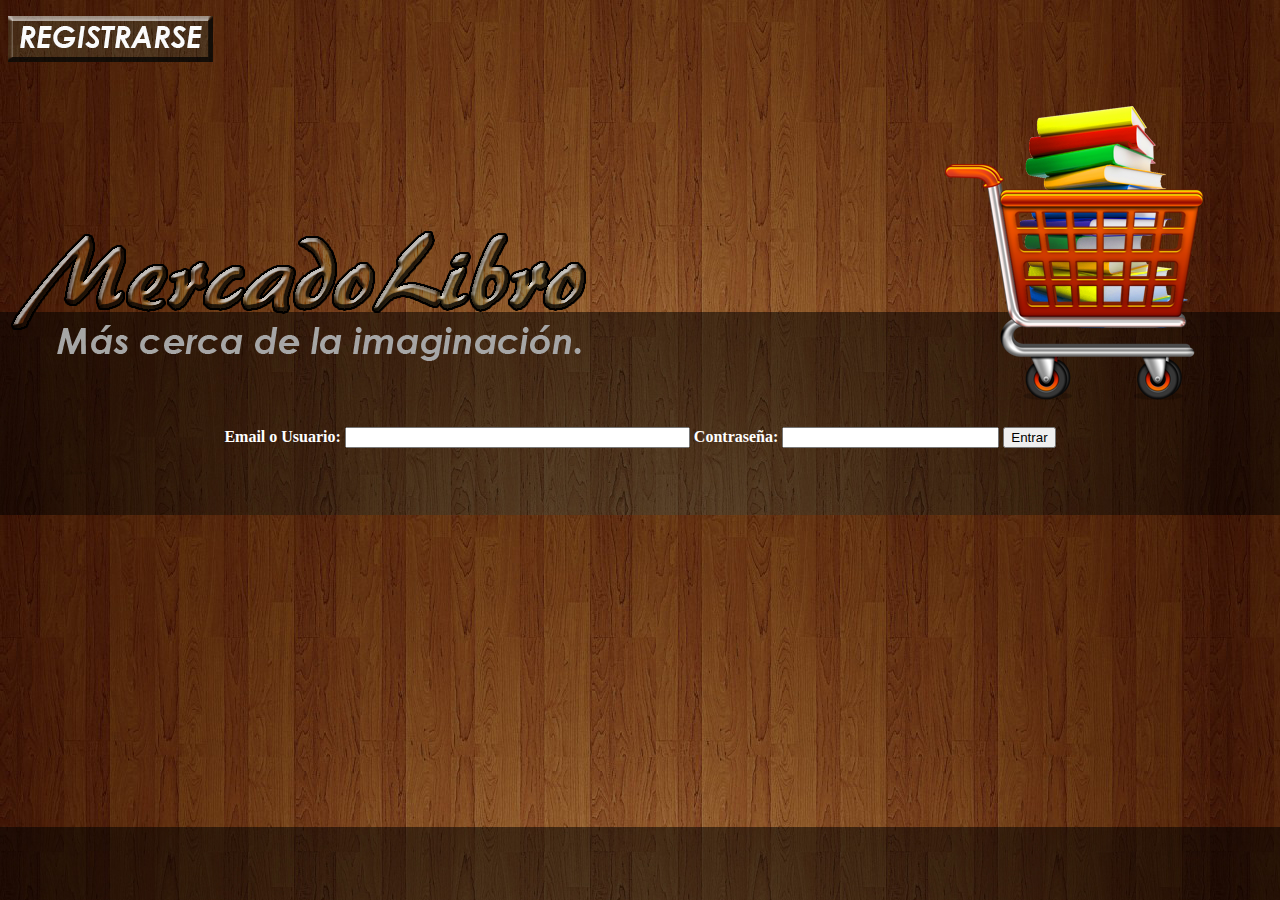
<file: index.html>
<!DOCTYPE html PUBLIC "-//W3C//DTD XHTML 1.0 Transitional//EN" "http://www.w3.org/TR/xhtml1/DTD/xhtml1-transitional.dtd">
<html xmlns="http://www.w3.org/1999/xhtml">
<head>
<link rel="shortcut icon" href="images/371578037.ico" >
<meta http-equiv="Content-Type" content="text/html; charset=utf-8" />
<title>Bienvenido a MercadoLibro</title>
<style type="text/css">
#form1 label {
	color: #FFF;
	font-weight: bold;
	font-family: "Comic Sans MS", cursive;
}
#form1 {
	color: #FFF;
	font-weight: bold;
}
#form1 #form1 {
	font-family: "Comic Sans MS", cursive;
}
a {
	font-size: medium;
}
body {
	background-image: url(images/fondo.jpg);
}
.imagen {
	background-image: url(../../../Documents/Sitio%20sin%20nombre%202/logo.png);
}
</style>
</head>

<body>
<p><a href="./Accion.php?controlador=Clientes&accion=registro"><img src="images/registro.jpg" width="205" height="46" alt="registro" /></a></p>
<table width="117%" height="331" border="0">
  <tr>
    <td width="62%" height="327"><p>&nbsp;</p>
      <p>&nbsp;</p>
    <p>&nbsp;</p>
    <p><img src="images/marca.png" width="575" height="130" /></p></td>
    <td width="38%"><div align="left"><img src="images/logo.png" width="340" height="316" /></div></td>
  </tr>
</table>
<form id="form1" name="form1" method="post" action="./Accion.php?controlador=Clientes&accion=login">
  <p align="center">
    <label for="Nombre">Email o Usuario:</label>
    <input name="txtUsuario" type="text" id="Nombre" value="" size="40" /> 
    <span>Contraseña: </span>
    <input name="txtContrasena" type="password" id="Nombre2" value="" size="24" /> 
    <input type="submit" name="Entrar" value="Entrar" />
  
</form>
</body>
</html>
</file>
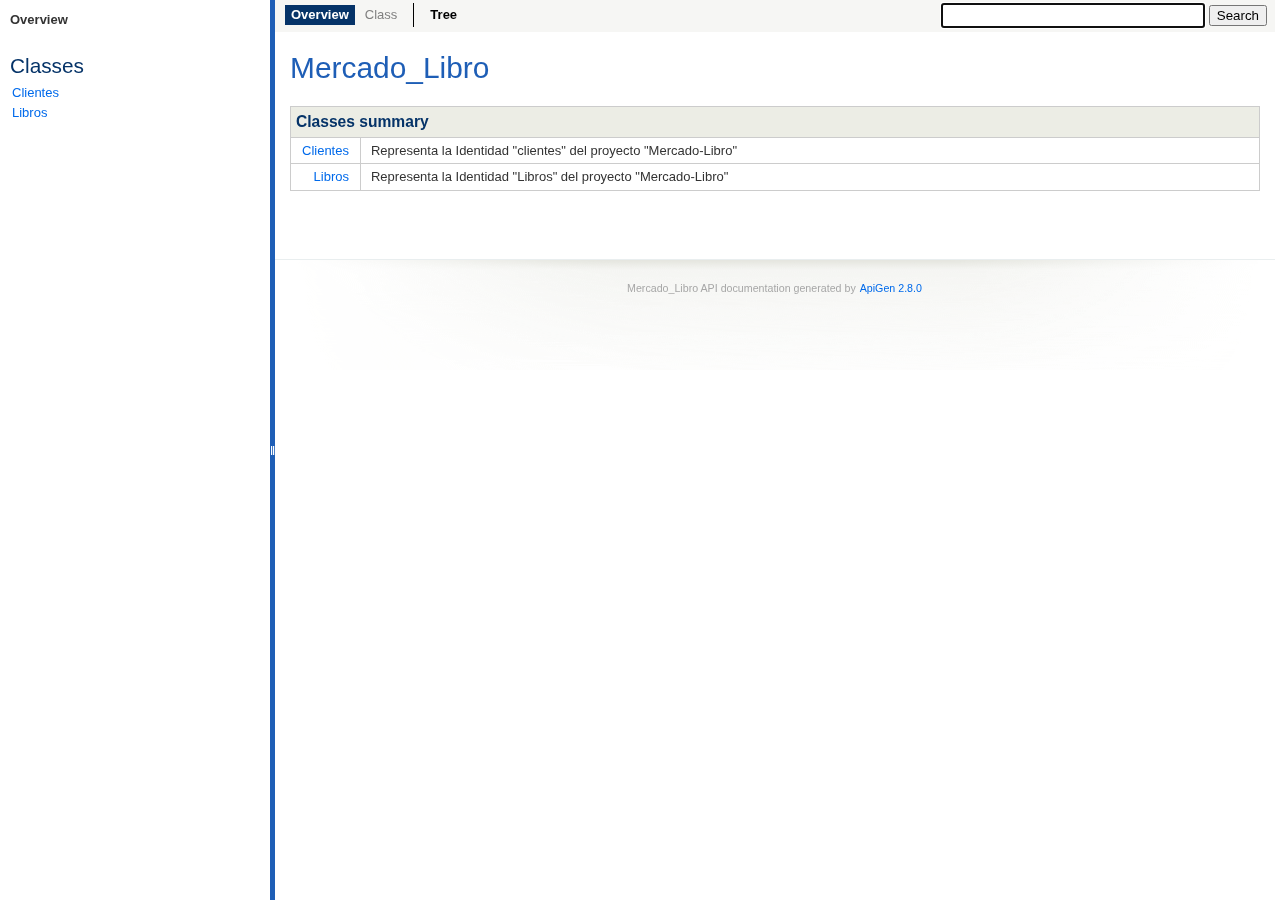
<file: Docs/index.html>
<!DOCTYPE html>
<html>
<head>
	<meta http-equiv="Content-Type" content="text/html; charset=utf-8" />
	<meta name="generator" content="ApiGen 2.8.0" />

	<title>Mercado_Libro</title>

	<script type="text/javascript" src="resources/combined.js"></script>
	<script type="text/javascript" src="elementlist.js"></script>
	<link rel="stylesheet" type="text/css" media="all" href="resources/style.css?3505392360" />

</head>

<body>
<div id="left">
	<div id="menu">
<span>Overview</span>

		<div id="groups">
		</div>



		<div id="elements">
			<h3>Classes</h3>
			<ul>
				<li><a href="class-Clientes.html">Clientes</a></li>
				<li><a href="class-Libros.html">Libros</a></li>
			</ul>





		</div>
	</div>
</div>

<div id="splitter"></div>

<div id="right">
<div id="rightInner">
	<form id="search">
		<input type="hidden" name="cx" value="" />
		<input type="hidden" name="ie" value="UTF-8" />
		<input type="text" name="q" class="text" autofocus />
		<input type="submit" value="Search" />
	</form>

	<div id="navigation">
		<ul>
			<li class="active">
<span>Overview</span>			</li>
			<li>
<span>Class</span>			</li>
		</ul>
		<ul>
			<li>
				<a href="tree.html" title="Tree view of classes, interfaces, traits and exceptions"><span>Tree</span></a>
			</li>
		</ul>
		<ul>
		</ul>
	</div>

<div id="content">
	<h1>Mercado_Libro</h1>





<table class="summary" id="classes">
<caption>Classes summary</caption>
<tr>
	<td class="name"><a href="class-Clientes.html">Clientes</a></td>
	<td>Representa la Identidad "clientes" del proyecto "Mercado-Libro"
<!-- by Texy2! --></td>
</tr>
<tr>
	<td class="name"><a href="class-Libros.html">Libros</a></td>
	<td>Representa la Identidad "Libros" del proyecto "Mercado-Libro"</td>
</tr>
</table>





</div>

	<div id="footer">
		Mercado_Libro API documentation generated by <a href="http://apigen.org">ApiGen 2.8.0</a>
	</div>
</div>
</div>
</body>
</html>
</file>
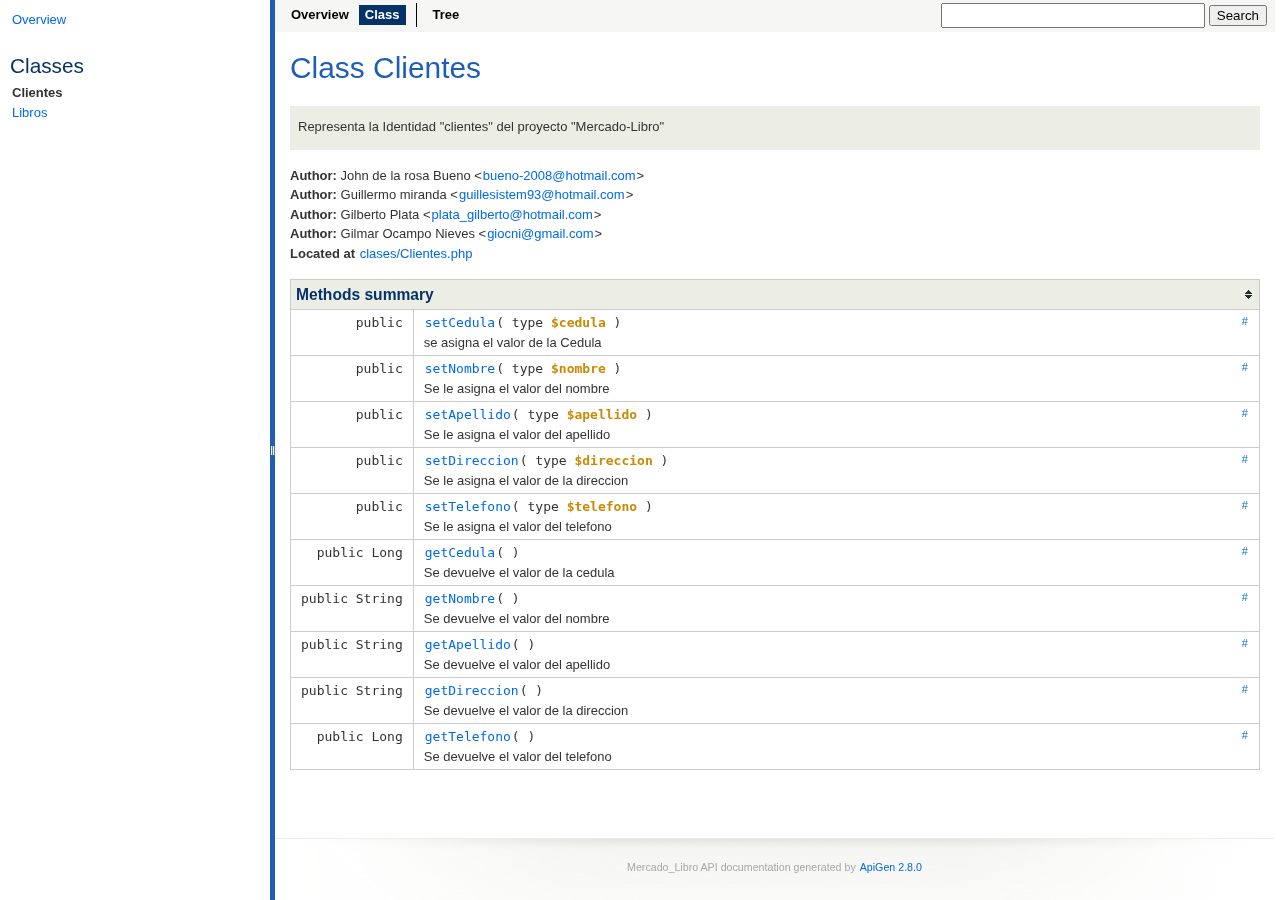
<file: Docs/class-Clientes.html>
<!DOCTYPE html>
<html>
<head>
	<meta http-equiv="Content-Type" content="text/html; charset=utf-8" />
	<meta name="generator" content="ApiGen 2.8.0" />

	<title>Class Clientes | Mercado_Libro</title>

	<script type="text/javascript" src="resources/combined.js?1092657665"></script>
	<script type="text/javascript" src="elementlist.js?1947875225"></script>
	<link rel="stylesheet" type="text/css" media="all" href="resources/style.css?3505392360" />

</head>

<body>
<div id="left">
	<div id="menu">
		<a href="index.html" title="Overview"><span>Overview</span></a>


		<div id="groups">
		</div>



		<div id="elements">
			<h3>Classes</h3>
			<ul>
				<li class="active"><a href="class-Clientes.html">Clientes</a></li>
				<li><a href="class-Libros.html">Libros</a></li>
			</ul>





		</div>
	</div>
</div>

<div id="splitter"></div>

<div id="right">
<div id="rightInner">
	<form id="search">
		<input type="hidden" name="cx" value="" />
		<input type="hidden" name="ie" value="UTF-8" />
		<input type="text" name="q" class="text" />
		<input type="submit" value="Search" />
	</form>

	<div id="navigation">
		<ul>
			<li>
				<a href="index.html" title="Overview"><span>Overview</span></a>
			</li>
			<li class="active">
<span>Class</span>			</li>
		</ul>
		<ul>
			<li>
				<a href="tree.html" title="Tree view of classes, interfaces, traits and exceptions"><span>Tree</span></a>
			</li>
		</ul>
		<ul>
		</ul>
	</div>

<div id="content" class="class">
	<h1>Class Clientes</h1>


	<div class="description">
	
<p>Representa la Identidad "clientes" del proyecto "Mercado-Libro"</p>

	</div>









	<div class="info">
		
		
		
		

				<b>Author:</b>
				John de la rosa Bueno &lt;<a
href="mailto:bueno-2008&#64;hotmail.com">bueno-2008&#64;<!---->hotmail.com</a>&gt;<br />
				<b>Author:</b>
				Guillermo miranda &lt;<a
href="mailto:guillesistem93&#64;hotmail.com">guillesistem93&#64;<!---->hotmail.com</a>&gt;<br />
				<b>Author:</b>
				Gilberto Plata &lt;<a
href="mailto:plata_gilberto&#64;hotmail.com">plata_gilberto&#64;<!---->hotmail.com</a>&gt;<br />
				<b>Author:</b>
				Gilmar Ocampo Nieves &lt;<a
href="mailto:giocni&#64;gmail.com">giocni&#64;<!---->gmail.com</a>&gt;<br />
		<b>Located at</b> <a href="source-class-Clientes.html#2-140" title="Go to source code">clases/Clientes.php</a><br />
	</div>



	<table class="summary" id="methods">
	<caption>Methods summary</caption>
	<tr data-order="setCedula" id="_setCedula">

		<td class="attributes"><code>
			 public 
			
			
			</code>
		</td>

		<td class="name"><div>
		<a class="anchor" href="#_setCedula">#</a>
		<code><a href="source-class-Clientes.html#48-55" title="Go to source code">setCedula</a>( <span>type <var>$cedula</var></span> )</code>

		<div class="description short">
			
<p>se asigna el valor de la Cedula</p>

		</div>

		<div class="description detailed hidden">
			
<p>se asigna el valor de la Cedula</p>



				<h4>Parameters</h4>
				<div class="list"><dl>
					<dt><var>$cedula</var></dt>
					<dd><code>type</code><br>Long</dd>
				</dl></div>





		</div>
		</div></td>
	</tr>
	<tr data-order="setNombre" id="_setNombre">

		<td class="attributes"><code>
			 public 
			
			
			</code>
		</td>

		<td class="name"><div>
		<a class="anchor" href="#_setNombre">#</a>
		<code><a href="source-class-Clientes.html#57-64" title="Go to source code">setNombre</a>( <span>type <var>$nombre</var></span> )</code>

		<div class="description short">
			
<p>Se le asigna el valor del nombre</p>

		</div>

		<div class="description detailed hidden">
			
<p>Se le asigna el valor del nombre</p>



				<h4>Parameters</h4>
				<div class="list"><dl>
					<dt><var>$nombre</var></dt>
					<dd><code>type</code><br>String</dd>
				</dl></div>





		</div>
		</div></td>
	</tr>
	<tr data-order="setApellido" id="_setApellido">

		<td class="attributes"><code>
			 public 
			
			
			</code>
		</td>

		<td class="name"><div>
		<a class="anchor" href="#_setApellido">#</a>
		<code><a href="source-class-Clientes.html#66-73" title="Go to source code">setApellido</a>( <span>type <var>$apellido</var></span> )</code>

		<div class="description short">
			
<p>Se le asigna el valor del apellido</p>

		</div>

		<div class="description detailed hidden">
			
<p>Se le asigna el valor del apellido</p>



				<h4>Parameters</h4>
				<div class="list"><dl>
					<dt><var>$apellido</var></dt>
					<dd><code>type</code><br>String</dd>
				</dl></div>





		</div>
		</div></td>
	</tr>
	<tr data-order="setDireccion" id="_setDireccion">

		<td class="attributes"><code>
			 public 
			
			
			</code>
		</td>

		<td class="name"><div>
		<a class="anchor" href="#_setDireccion">#</a>
		<code><a href="source-class-Clientes.html#75-82" title="Go to source code">setDireccion</a>( <span>type <var>$direccion</var></span> )</code>

		<div class="description short">
			
<p>Se le asigna el valor de la direccion</p>

		</div>

		<div class="description detailed hidden">
			
<p>Se le asigna el valor de la direccion</p>



				<h4>Parameters</h4>
				<div class="list"><dl>
					<dt><var>$direccion</var></dt>
					<dd><code>type</code><br>String</dd>
				</dl></div>





		</div>
		</div></td>
	</tr>
	<tr data-order="setTelefono" id="_setTelefono">

		<td class="attributes"><code>
			 public 
			
			
			</code>
		</td>

		<td class="name"><div>
		<a class="anchor" href="#_setTelefono">#</a>
		<code><a href="source-class-Clientes.html#84-91" title="Go to source code">setTelefono</a>( <span>type <var>$telefono</var></span> )</code>

		<div class="description short">
			
<p>Se le asigna el valor del telefono</p>

		</div>

		<div class="description detailed hidden">
			
<p>Se le asigna el valor del telefono</p>



				<h4>Parameters</h4>
				<div class="list"><dl>
					<dt><var>$telefono</var></dt>
					<dd><code>type</code><br>Long</dd>
				</dl></div>





		</div>
		</div></td>
	</tr>
	<tr data-order="getCedula" id="_getCedula">

		<td class="attributes"><code>
			 public 
			Long
			
			</code>
		</td>

		<td class="name"><div>
		<a class="anchor" href="#_getCedula">#</a>
		<code><a href="source-class-Clientes.html#96-103" title="Go to source code">getCedula</a>( )</code>

		<div class="description short">
			
<p>Se devuelve el valor de la cedula</p>

		</div>

		<div class="description detailed hidden">
			
<p>Se devuelve el valor de la cedula</p>




				<h4>Returns</h4>
				<div class="list">
					<code>Long</code><br />
				</div>




		</div>
		</div></td>
	</tr>
	<tr data-order="getNombre" id="_getNombre">

		<td class="attributes"><code>
			 public 
			String
			
			</code>
		</td>

		<td class="name"><div>
		<a class="anchor" href="#_getNombre">#</a>
		<code><a href="source-class-Clientes.html#105-112" title="Go to source code">getNombre</a>( )</code>

		<div class="description short">
			
<p>Se devuelve el valor del nombre</p>

		</div>

		<div class="description detailed hidden">
			
<p>Se devuelve el valor del nombre</p>




				<h4>Returns</h4>
				<div class="list">
					<code>String</code><br />
				</div>




		</div>
		</div></td>
	</tr>
	<tr data-order="getApellido" id="_getApellido">

		<td class="attributes"><code>
			 public 
			String
			
			</code>
		</td>

		<td class="name"><div>
		<a class="anchor" href="#_getApellido">#</a>
		<code><a href="source-class-Clientes.html#114-121" title="Go to source code">getApellido</a>( )</code>

		<div class="description short">
			
<p>Se devuelve el valor del apellido</p>

		</div>

		<div class="description detailed hidden">
			
<p>Se devuelve el valor del apellido</p>




				<h4>Returns</h4>
				<div class="list">
					<code>String</code><br />
				</div>




		</div>
		</div></td>
	</tr>
	<tr data-order="getDireccion" id="_getDireccion">

		<td class="attributes"><code>
			 public 
			String
			
			</code>
		</td>

		<td class="name"><div>
		<a class="anchor" href="#_getDireccion">#</a>
		<code><a href="source-class-Clientes.html#123-130" title="Go to source code">getDireccion</a>( )</code>

		<div class="description short">
			
<p>Se devuelve el valor de la direccion</p>

		</div>

		<div class="description detailed hidden">
			
<p>Se devuelve el valor de la direccion</p>




				<h4>Returns</h4>
				<div class="list">
					<code>String</code><br />
				</div>




		</div>
		</div></td>
	</tr>
	<tr data-order="getTelefono" id="_getTelefono">

		<td class="attributes"><code>
			 public 
			Long
			
			</code>
		</td>

		<td class="name"><div>
		<a class="anchor" href="#_getTelefono">#</a>
		<code><a href="source-class-Clientes.html#132-139" title="Go to source code">getTelefono</a>( )</code>

		<div class="description short">
			
<p>Se devuelve el valor del telefono</p>

		</div>

		<div class="description detailed hidden">
			
<p>Se devuelve el valor del telefono</p>




				<h4>Returns</h4>
				<div class="list">
					<code>Long</code><br />
				</div>




		</div>
		</div></td>
	</tr>
	</table>


















</div>

	<div id="footer">
		Mercado_Libro API documentation generated by <a href="http://apigen.org">ApiGen 2.8.0</a>
	</div>
</div>
</div>
</body>
</html>
</file>
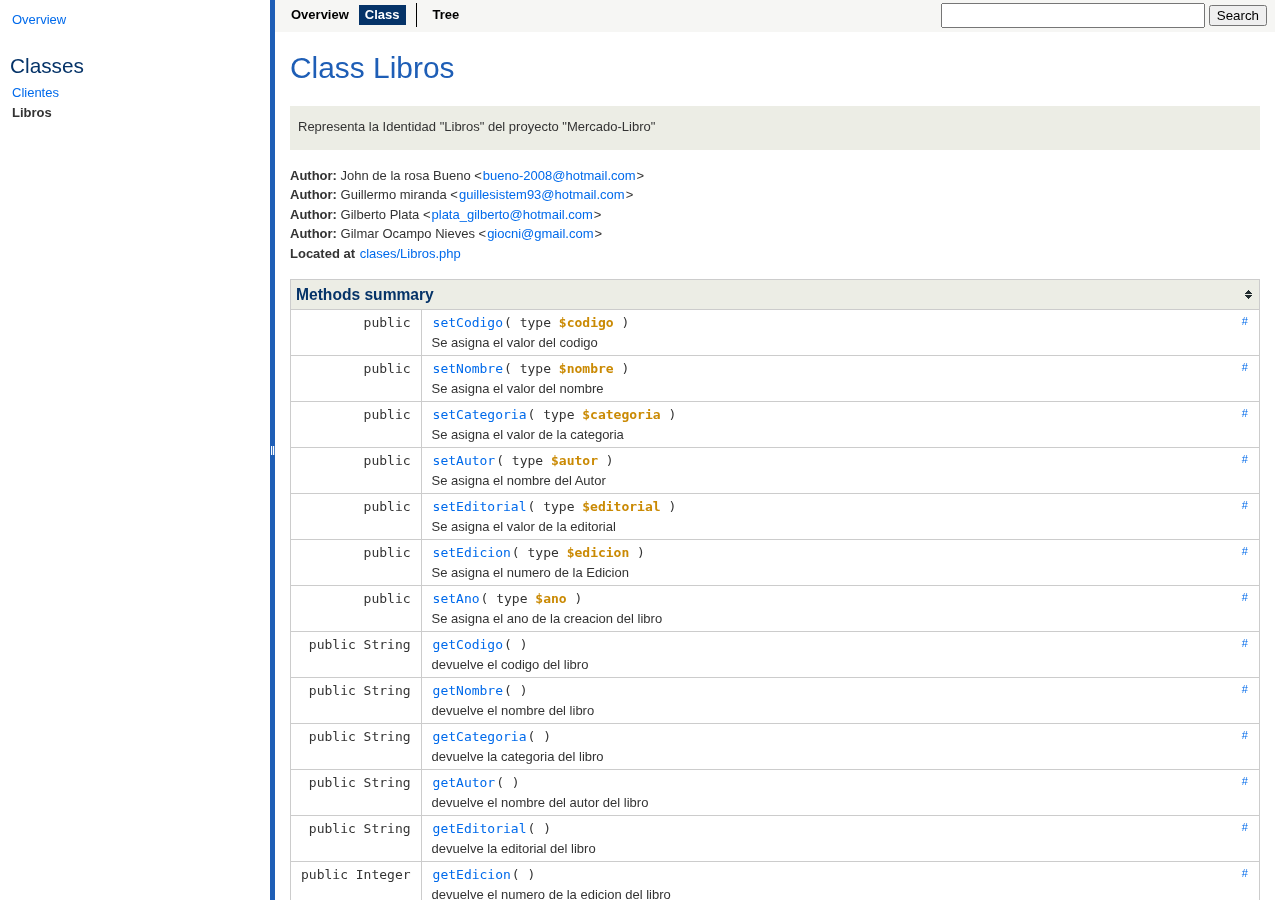
<file: Docs/class-Libros.html>
<!DOCTYPE html>
<html>
<head>
	<meta http-equiv="Content-Type" content="text/html; charset=utf-8" />
	<meta name="generator" content="ApiGen 2.8.0" />

	<title>Class Libros | Mercado_Libro</title>

	<script type="text/javascript" src="resources/combined.js?1092657665"></script>
	<script type="text/javascript" src="elementlist.js?1947875225"></script>
	<link rel="stylesheet" type="text/css" media="all" href="resources/style.css?3505392360" />

</head>

<body>
<div id="left">
	<div id="menu">
		<a href="index.html" title="Overview"><span>Overview</span></a>


		<div id="groups">
		</div>



		<div id="elements">
			<h3>Classes</h3>
			<ul>
				<li><a href="class-Clientes.html">Clientes</a></li>
				<li class="active"><a href="class-Libros.html">Libros</a></li>
			</ul>





		</div>
	</div>
</div>

<div id="splitter"></div>

<div id="right">
<div id="rightInner">
	<form id="search">
		<input type="hidden" name="cx" value="" />
		<input type="hidden" name="ie" value="UTF-8" />
		<input type="text" name="q" class="text" />
		<input type="submit" value="Search" />
	</form>

	<div id="navigation">
		<ul>
			<li>
				<a href="index.html" title="Overview"><span>Overview</span></a>
			</li>
			<li class="active">
<span>Class</span>			</li>
		</ul>
		<ul>
			<li>
				<a href="tree.html" title="Tree view of classes, interfaces, traits and exceptions"><span>Tree</span></a>
			</li>
		</ul>
		<ul>
		</ul>
	</div>

<div id="content" class="class">
	<h1>Class Libros</h1>


	<div class="description">
	
<p>Representa la Identidad "Libros" del proyecto "Mercado-Libro"</p>

	</div>









	<div class="info">
		
		
		
		

				<b>Author:</b>
				John de la rosa Bueno &lt;<a
href="mailto:bueno-2008&#64;hotmail.com">bueno-2008&#64;<!---->hotmail.com</a>&gt;<br />
				<b>Author:</b>
				Guillermo miranda &lt;<a
href="mailto:guillesistem93&#64;hotmail.com">guillesistem93&#64;<!---->hotmail.com</a>&gt;<br />
				<b>Author:</b>
				Gilberto Plata &lt;<a
href="mailto:plata_gilberto&#64;hotmail.com">plata_gilberto&#64;<!---->hotmail.com</a>&gt;<br />
				<b>Author:</b>
				Gilmar Ocampo Nieves &lt;<a
href="mailto:giocni&#64;gmail.com">giocni&#64;<!---->gmail.com</a>&gt;<br />
		<b>Located at</b> <a href="source-class-Libros.html#4-189" title="Go to source code">clases/Libros.php</a><br />
	</div>



	<table class="summary" id="methods">
	<caption>Methods summary</caption>
	<tr data-order="setCodigo" id="_setCodigo">

		<td class="attributes"><code>
			 public 
			
			
			</code>
		</td>

		<td class="name"><div>
		<a class="anchor" href="#_setCodigo">#</a>
		<code><a href="source-class-Libros.html#62-69" title="Go to source code">setCodigo</a>( <span>type <var>$codigo</var></span> )</code>

		<div class="description short">
			
<p>Se asigna el valor del codigo</p>

		</div>

		<div class="description detailed hidden">
			
<p>Se asigna el valor del codigo</p>



				<h4>Parameters</h4>
				<div class="list"><dl>
					<dt><var>$codigo</var></dt>
					<dd><code>type</code><br>String</dd>
				</dl></div>





		</div>
		</div></td>
	</tr>
	<tr data-order="setNombre" id="_setNombre">

		<td class="attributes"><code>
			 public 
			
			
			</code>
		</td>

		<td class="name"><div>
		<a class="anchor" href="#_setNombre">#</a>
		<code><a href="source-class-Libros.html#71-78" title="Go to source code">setNombre</a>( <span>type <var>$nombre</var></span> )</code>

		<div class="description short">
			
<p>Se asigna el valor del nombre</p>

		</div>

		<div class="description detailed hidden">
			
<p>Se asigna el valor del nombre</p>



				<h4>Parameters</h4>
				<div class="list"><dl>
					<dt><var>$nombre</var></dt>
					<dd><code>type</code><br>String</dd>
				</dl></div>





		</div>
		</div></td>
	</tr>
	<tr data-order="setCategoria" id="_setCategoria">

		<td class="attributes"><code>
			 public 
			
			
			</code>
		</td>

		<td class="name"><div>
		<a class="anchor" href="#_setCategoria">#</a>
		<code><a href="source-class-Libros.html#80-87" title="Go to source code">setCategoria</a>( <span>type <var>$categoria</var></span> )</code>

		<div class="description short">
			
<p>Se asigna el valor de la categoria</p>

		</div>

		<div class="description detailed hidden">
			
<p>Se asigna el valor de la categoria</p>



				<h4>Parameters</h4>
				<div class="list"><dl>
					<dt><var>$categoria</var></dt>
					<dd><code>type</code><br>String</dd>
				</dl></div>





		</div>
		</div></td>
	</tr>
	<tr data-order="setAutor" id="_setAutor">

		<td class="attributes"><code>
			 public 
			
			
			</code>
		</td>

		<td class="name"><div>
		<a class="anchor" href="#_setAutor">#</a>
		<code><a href="source-class-Libros.html#89-96" title="Go to source code">setAutor</a>( <span>type <var>$autor</var></span> )</code>

		<div class="description short">
			
<p>Se asigna el nombre del Autor</p>

		</div>

		<div class="description detailed hidden">
			
<p>Se asigna el nombre del Autor</p>



				<h4>Parameters</h4>
				<div class="list"><dl>
					<dt><var>$autor</var></dt>
					<dd><code>type</code><br>String</dd>
				</dl></div>





		</div>
		</div></td>
	</tr>
	<tr data-order="setEditorial" id="_setEditorial">

		<td class="attributes"><code>
			 public 
			
			
			</code>
		</td>

		<td class="name"><div>
		<a class="anchor" href="#_setEditorial">#</a>
		<code><a href="source-class-Libros.html#98-105" title="Go to source code">setEditorial</a>( <span>type <var>$editorial</var></span> )</code>

		<div class="description short">
			
<p>Se asigna el valor de la editorial</p>

		</div>

		<div class="description detailed hidden">
			
<p>Se asigna el valor de la editorial</p>



				<h4>Parameters</h4>
				<div class="list"><dl>
					<dt><var>$editorial</var></dt>
					<dd><code>type</code><br>String</dd>
				</dl></div>





		</div>
		</div></td>
	</tr>
	<tr data-order="setEdicion" id="_setEdicion">

		<td class="attributes"><code>
			 public 
			
			
			</code>
		</td>

		<td class="name"><div>
		<a class="anchor" href="#_setEdicion">#</a>
		<code><a href="source-class-Libros.html#107-114" title="Go to source code">setEdicion</a>( <span>type <var>$edicion</var></span> )</code>

		<div class="description short">
			
<p>Se asigna el numero de la Edicion</p>

		</div>

		<div class="description detailed hidden">
			
<p>Se asigna el numero de la Edicion</p>



				<h4>Parameters</h4>
				<div class="list"><dl>
					<dt><var>$edicion</var></dt>
					<dd><code>type</code><br>Integer</dd>
				</dl></div>





		</div>
		</div></td>
	</tr>
	<tr data-order="setAno" id="_setAno">

		<td class="attributes"><code>
			 public 
			
			
			</code>
		</td>

		<td class="name"><div>
		<a class="anchor" href="#_setAno">#</a>
		<code><a href="source-class-Libros.html#116-123" title="Go to source code">setAno</a>( <span>type <var>$ano</var></span> )</code>

		<div class="description short">
			
<p>Se asigna el ano de la creacion del libro</p>

		</div>

		<div class="description detailed hidden">
			
<p>Se asigna el ano de la creacion del libro</p>



				<h4>Parameters</h4>
				<div class="list"><dl>
					<dt><var>$ano</var></dt>
					<dd><code>type</code><br>Date</dd>
				</dl></div>





		</div>
		</div></td>
	</tr>
	<tr data-order="getCodigo" id="_getCodigo">

		<td class="attributes"><code>
			 public 
			String
			
			</code>
		</td>

		<td class="name"><div>
		<a class="anchor" href="#_getCodigo">#</a>
		<code><a href="source-class-Libros.html#127-134" title="Go to source code">getCodigo</a>( )</code>

		<div class="description short">
			
<p>devuelve el codigo del libro</p>

		</div>

		<div class="description detailed hidden">
			
<p>devuelve el codigo del libro</p>




				<h4>Returns</h4>
				<div class="list">
					<code>String</code><br />
				</div>




		</div>
		</div></td>
	</tr>
	<tr data-order="getNombre" id="_getNombre">

		<td class="attributes"><code>
			 public 
			String
			
			</code>
		</td>

		<td class="name"><div>
		<a class="anchor" href="#_getNombre">#</a>
		<code><a href="source-class-Libros.html#136-143" title="Go to source code">getNombre</a>( )</code>

		<div class="description short">
			
<p>devuelve el nombre del libro</p>

		</div>

		<div class="description detailed hidden">
			
<p>devuelve el nombre del libro</p>




				<h4>Returns</h4>
				<div class="list">
					<code>String</code><br />
				</div>




		</div>
		</div></td>
	</tr>
	<tr data-order="getCategoria" id="_getCategoria">

		<td class="attributes"><code>
			 public 
			String
			
			</code>
		</td>

		<td class="name"><div>
		<a class="anchor" href="#_getCategoria">#</a>
		<code><a href="source-class-Libros.html#145-152" title="Go to source code">getCategoria</a>( )</code>

		<div class="description short">
			
<p>devuelve la categoria del libro</p>

		</div>

		<div class="description detailed hidden">
			
<p>devuelve la categoria del libro</p>




				<h4>Returns</h4>
				<div class="list">
					<code>String</code><br />
				</div>




		</div>
		</div></td>
	</tr>
	<tr data-order="getAutor" id="_getAutor">

		<td class="attributes"><code>
			 public 
			String
			
			</code>
		</td>

		<td class="name"><div>
		<a class="anchor" href="#_getAutor">#</a>
		<code><a href="source-class-Libros.html#154-161" title="Go to source code">getAutor</a>( )</code>

		<div class="description short">
			
<p>devuelve el nombre del autor del libro</p>

		</div>

		<div class="description detailed hidden">
			
<p>devuelve el nombre del autor del libro</p>




				<h4>Returns</h4>
				<div class="list">
					<code>String</code><br />
				</div>




		</div>
		</div></td>
	</tr>
	<tr data-order="getEditorial" id="_getEditorial">

		<td class="attributes"><code>
			 public 
			String
			
			</code>
		</td>

		<td class="name"><div>
		<a class="anchor" href="#_getEditorial">#</a>
		<code><a href="source-class-Libros.html#163-170" title="Go to source code">getEditorial</a>( )</code>

		<div class="description short">
			
<p>devuelve la editorial del libro</p>

		</div>

		<div class="description detailed hidden">
			
<p>devuelve la editorial del libro</p>




				<h4>Returns</h4>
				<div class="list">
					<code>String</code><br />
				</div>




		</div>
		</div></td>
	</tr>
	<tr data-order="getEdicion" id="_getEdicion">

		<td class="attributes"><code>
			 public 
			Integer
			
			</code>
		</td>

		<td class="name"><div>
		<a class="anchor" href="#_getEdicion">#</a>
		<code><a href="source-class-Libros.html#172-179" title="Go to source code">getEdicion</a>( )</code>

		<div class="description short">
			
<p>devuelve el numero de la edicion del libro</p>

		</div>

		<div class="description detailed hidden">
			
<p>devuelve el numero de la edicion del libro</p>




				<h4>Returns</h4>
				<div class="list">
					<code>Integer</code><br />
				</div>




		</div>
		</div></td>
	</tr>
	<tr data-order="getAno" id="_getAno">

		<td class="attributes"><code>
			 public 
			Date
			
			</code>
		</td>

		<td class="name"><div>
		<a class="anchor" href="#_getAno">#</a>
		<code><a href="source-class-Libros.html#181-188" title="Go to source code">getAno</a>( )</code>

		<div class="description short">
			
<p>devuelve el anio de la creacion del libro</p>

		</div>

		<div class="description detailed hidden">
			
<p>devuelve el anio de la creacion del libro</p>




				<h4>Returns</h4>
				<div class="list">
					<code>Date</code><br />
				</div>




		</div>
		</div></td>
	</tr>
	</table>


















</div>

	<div id="footer">
		Mercado_Libro API documentation generated by <a href="http://apigen.org">ApiGen 2.8.0</a>
	</div>
</div>
</div>
</body>
</html>
</file>
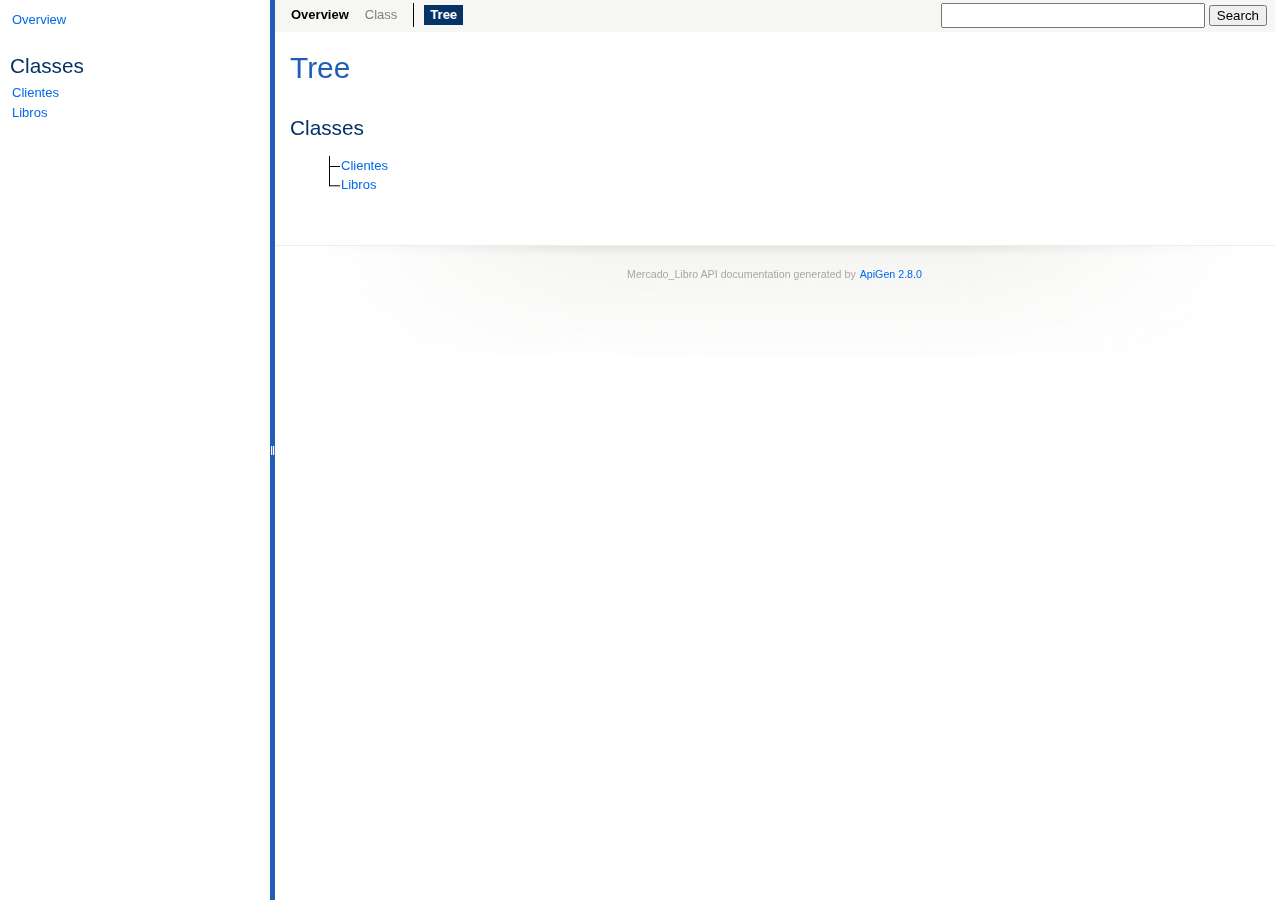
<file: Docs/tree.html>
<!DOCTYPE html>
<html>
<head>
	<meta http-equiv="Content-Type" content="text/html; charset=utf-8" />
	<meta name="generator" content="ApiGen 2.8.0" />

	<title>Tree | Mercado_Libro</title>

	<script type="text/javascript" src="resources/combined.js?1092657665"></script>
	<script type="text/javascript" src="elementlist.js?1947875225"></script>
	<link rel="stylesheet" type="text/css" media="all" href="resources/style.css?3505392360" />

</head>

<body>
<div id="left">
	<div id="menu">
		<a href="index.html" title="Overview"><span>Overview</span></a>


		<div id="groups">
		</div>



		<div id="elements">
			<h3>Classes</h3>
			<ul>
				<li><a href="class-Clientes.html">Clientes</a></li>
				<li><a href="class-Libros.html">Libros</a></li>
			</ul>





		</div>
	</div>
</div>

<div id="splitter"></div>

<div id="right">
<div id="rightInner">
	<form id="search">
		<input type="hidden" name="cx" value="" />
		<input type="hidden" name="ie" value="UTF-8" />
		<input type="text" name="q" class="text" />
		<input type="submit" value="Search" />
	</form>

	<div id="navigation">
		<ul>
			<li>
				<a href="index.html" title="Overview"><span>Overview</span></a>
			</li>
			<li>
<span>Class</span>			</li>
		</ul>
		<ul>
			<li class="active">
<span>Tree</span>			</li>
		</ul>
		<ul>
		</ul>
	</div>

<div id="content">
	<h1>Tree</h1>

		<h3>Classes</h3>
<div class="tree">
	<ul>

			<li><div class="notlast"><a href="class-Clientes.html"><span>Clientes</span></a>
			
			
			</div>

				</li>

			<li class="last"><div class="last"><a href="class-Libros.html"><span>Libros</span></a>
			
			
			</div>

		</li>
		
	</ul>
</div>



</div>

	<div id="footer">
		Mercado_Libro API documentation generated by <a href="http://apigen.org">ApiGen 2.8.0</a>
	</div>
</div>
</div>
</body>
</html>
</file>
<file: Docs/resources/style.css>
/*!
 * ApiGen 2.8.0 - API documentation generator for PHP 5.3+
 *
 * Copyright (c) 2010-2011 David Grudl (http://davidgrudl.com)
 * Copyright (c) 2011-2012 Jaroslav Hanslík (https://github.com/kukulich)
 * Copyright (c) 2011-2012 Ondřej Nešpor (https://github.com/Andrewsville)
 *
 * For the full copyright and license information, please view
 * the file LICENSE.md that was distributed with this source code.
 */

body {
	font: 13px/1.5 Verdana, 'Geneva CE', lucida, sans-serif;
	margin: 0;
	padding: 0;
	background: #ffffff;
	color: #333333;
}

h1, h2, h3, h4, caption {
	font-family: 'Trebuchet MS', 'Geneva CE', lucida, sans-serif;
	color: #053368;
}

h1 {
	color: #1e5eb6;
	font-size: 230%;
	font-weight: normal;
	margin: .3em 0;
}

h2 {
	color: #1e5eb6;
	font-size: 150%;
	font-weight: normal;
	margin: -.3em 0 .3em 0;
}

h3 {
	font-size: 1.6em;
	font-weight: normal;
	margin-bottom: 2px;
}

h4 {
	font-size: 100%;
	font-weight: bold;
	padding: 0;
	margin: 0;
}

caption {
	border: 1px solid #cccccc;
	background: #ecede5;
	font-weight: bold;
	font-size: 1.2em;
	padding: 3px 5px;
	text-align: left;
	margin-bottom: 0;
}

p {
	margin: .7em 0 1em;
	padding: 0;
}

hr {
	margin: 2em 0 1em;
	border: none;
	border-top: 1px solid #cccccc;
	height: 0;
}

a {
	color: #006aeb;
	padding: 3px 1px;
	text-decoration: none;
}

h1 a {
	color: #1e5eb6;
}

a:hover, a:active, a:focus, a:hover b, a:hover var {
	background-color: #006aeb;
	color: #ffffff !important;
}

code, var, pre {
	font-family: monospace;
}

var {
	font-weight: bold;
	font-style: normal;
	color: #ca8a04;
}

pre {
	margin: 0;
}

code a b {
	color: #000000;
}

.deprecated {
	text-decoration: line-through;
}

.invalid {
	color: #e71818;
}

.hidden {
	display: none;
}

/* Left side */
#left {
	overflow: auto;
	width: 270px;
	height: 100%;
	position: fixed;
}

/* Menu */
#menu {
	padding: 10px;
}

#menu ul {
	list-style: none;
	padding: 0;
	margin: 0;
}

#menu ul ul {
	padding-left: 10px;
}

#menu li {
	white-space: nowrap;
	position: relative;
}

#menu a {
	display: block;
	padding: 0 2px;
}

#menu .active > a, #menu > span {
	color: #333333;
	background: none;
	font-weight: bold;
}

#menu .active > a.invalid {
	color: #e71818;
}

#menu .active > a:hover, #menu .active > a:active, #menu .active > a:focus {
	background-color: #006aeb;
}

#menu #groups span {
	position: absolute;
	top: 4px;
	right: 2px;
	cursor: pointer;
	display: block;
	width: 12px;
	height: 12px;
	background: url('collapsed.png') transparent 0 0 no-repeat;
}

#menu #groups span:hover {
	background-position: -12px 0;
}

#menu #groups span.collapsed {
	background-position: 0 -12px;
}

#menu #groups span.collapsed:hover {
	background-position: -12px -12px;
}

#menu #groups ul.collapsed {
	display: none;
}

/* Right side */
#right {
	overflow: auto;
	margin-left: 275px;
	height: 100%;
	position: fixed;
	left: 0;
	right: 0;
}

#rightInner {
	max-width: 1000px;
	min-width: 350px;
}

/* Search */
#search {
	float: right;
	margin: 3px 8px;
}

#search input.text {
	padding: 3px 5px;
	width: 250px;
}

/* Autocomplete */
.ac_results {
	padding: 0;
	border: 1px solid #cccccc;
	background-color: #ffffff;
	overflow: hidden;
	z-index: 99999;
}

.ac_results ul {
	width: 100%;
	list-style-position: outside;
	list-style: none;
	padding: 0;
	margin: 0;
}

.ac_results li {
	margin: 0;
	padding: 2px 5px;
	cursor: default;
	display: block;
	font: 12px 'Trebuchet MS', 'Geneva CE', lucida, sans-serif;
	line-height: 16px;
	overflow: hidden;
	white-space: nowrap;
}

.ac_results li strong {
	color: #000000;
}

.ac_odd {
	background-color: #eeeeee;
}

.ac_over {
	background-color: #006aeb;
	color: #ffffff;
}

.ac_results li.ac_over strong {
	color: #ffffff;
}

/* Navigation */
#navigation {
	padding: 3px 8px;
	background-color: #f6f6f4;
	height: 26px;
}

#navigation ul {
	list-style: none;
	margin: 0 8px 4px 0;
	padding: 0;
	overflow: hidden;
	float: left;
}

#navigation ul + ul {
	border-left: 1px solid #000000;
	padding-left: 8px;
}

#navigation ul li {
	float: left;
	margin: 2px;
	padding: 0 3px;
	font-family: Verdana, 'Geneva CE', lucida, sans-serif;
	color: #808080;
}

#navigation ul li.active {
	background-color: #053368;
	color: #ffffff;
	font-weight: bold;
}

#navigation ul li a {
	color: #000000;
	font-weight: bold;
	padding: 0;
}

#navigation ul li span {
	float: left;
	padding: 0 3px;
}

#navigation ul li a:hover span, #navigation ul li a:active span, #navigation ul li a:focus span {
	background-color: #006aeb;
}

/* Content */
#content {
	clear: both;
	padding: 5px 15px;
}

.description pre {
	padding: .6em;
	background: #fcfcf7;
}

#content > .description {
	background: #ecede5;
	padding: 1px 8px;
	margin: 1.2em 0;
}

#content > .description pre {
	margin: .5em 0;
}

dl.tree {
	margin: 1.2em 0;
}

dl.tree dd {
	margin: 0;
	padding: 0;
}

.info {
	margin: 1.2em 0;
}

.summary {
	border: 1px solid #cccccc;
	border-collapse: collapse;
	font-size: 1em;
	width: 100%;
	margin: 1.2em 0 2.4em;
}

.summary caption {
	border-width: 1px 1px 0;
}

.summary caption.switchable {
	background: #ecede5 url('sort.png') no-repeat center right;
	cursor: pointer;
}

.summary td {
	border: 1px solid #cccccc;
	margin: 0;
	padding: 3px 10px;
	font-size: 1em;
	vertical-align: top;
}

.summary td:first-child {
	text-align: right;
}

#packages.summary td:first-child, #namespaces.summary td:first-child, .inherited.summary td:first-child, .used.summary td:first-child {
	text-align: left;
}

.summary tr:hover td {
	background: #f6f6f4;
}

.summary .description pre {
	border: .5em solid #ecede5;
}

.summary .description p {
	margin: 0;
}

.summary .description p + p, .summary .description ul {
	margin: 3px 0 0 0;
}

.summary .description.detailed h4 {
	margin-top: 3px;
}

.summary dl {
	margin: 0;
}

.summary dd {
	margin: 0 0 0 25px;
}

.name, .attributes {
	white-space: nowrap;
}

.value {
	white-space: pre-wrap;
}

td.name, td.attributes {
	width: 1%;
}

.class #methods .name {
	width: auto;
	white-space: normal;
}

.class #methods .name > div > code {
	white-space: pre-wrap;
}

.class #methods .name > div > code span, .function .value > code {
	white-space: nowrap;
}

.class #methods td.name > div, .class td.description > div {
	position: relative;
	padding-right: 1em;
}

.anchor {
	position: absolute;
	top: 0;
	right: 0;
	line-height: 1;
	font-size: 85%;
	margin: 0;
	color: #006aeb !important;
}

.list {
	margin: 0 0 5px 25px;
}

div.invalid {
	background-color: #fae4e0;
	padding: 10px;
}

/* Splitter */
#splitter {
	position: fixed;
	height: 100%;
	width: 5px;
	left: 270px;
	background: #1e5eb6 url('resize.png') left center no-repeat;
	cursor: e-resize;
}

#splitter.active {
	opacity: .5;
}

/* Footer */
#footer {
	border-top: 1px solid #e9eeef;
	clear: both;
	color: #a7a7a7;
	font-size: 8pt;
	text-align: center;
	padding: 20px 0 0;
	margin: 3em 0 0;
	height: 90px;
	background: #ffffff url('footer.png') no-repeat center top;
}

/* Tree */
div.tree ul {
	list-style: none;
	background: url('tree-vertical.png') left repeat-y;
	padding: 0;
	margin-left: 20px;
}

div.tree li {
	margin: 0;
	padding: 0;
}

div.tree div {
	padding-left: 30px;
}

div.tree div.notlast {
	background: url('tree-hasnext.png') left 10px no-repeat;
}

div.tree div.last {
	background: url('tree-last.png') left -240px no-repeat;
}

div.tree li.last {
	background: url('tree-cleaner.png') left center repeat-y;
}

div.tree span.padding {
	padding-left: 15px;
}

/* Source code */
.php-keyword1 {
	color: #e71818;
	font-weight: bold;
}

.php-keyword2 {
	font-weight: bold;
}

.php-var {
	color: #d59401;
	font-weight: bold;
}

.php-num {
	color: #cd0673;
}

.php-quote {
	color: #008000;
}

.php-comment {
	color: #929292;
}

.xlang {
	color: #ff0000;
	font-weight: bold;
}

span.l {
	display: block;
}

span.l.selected {
	background: #f6f6f4;
}

span.l a {
	color: #333333;
}

span.l a:hover, div.l a:active, div.l a:focus {
	background: transparent;
	color: #333333 !important;
}

span.l .php-var a {
	color: #d59401;
}

span.l .php-var a:hover, span.l .php-var a:active, span.l .php-var a:focus {
	color: #d59401 !important;
}

span.l a.l {
	padding-left: 2px;
	color: #c0c0c0;
}

span.l a.l:hover, span.l a.l:active, span.l a.l:focus {
	background: transparent;
	color: #c0c0c0 !important;
}

#rightInner.medium #navigation {
	height: 52px;
}

#rightInner.medium #navigation ul:first-child + ul {
	clear: left;
	border: none;
	padding: 0;
}

#rightInner.medium .name, #rightInner.medium .attributes {
	white-space: normal;
}

#rightInner.small #search {
	float: left;
}

#rightInner.small #navigation {
	height: 78px;
}

#rightInner.small #navigation ul:first-child {
	clear: both;
}
</file>
